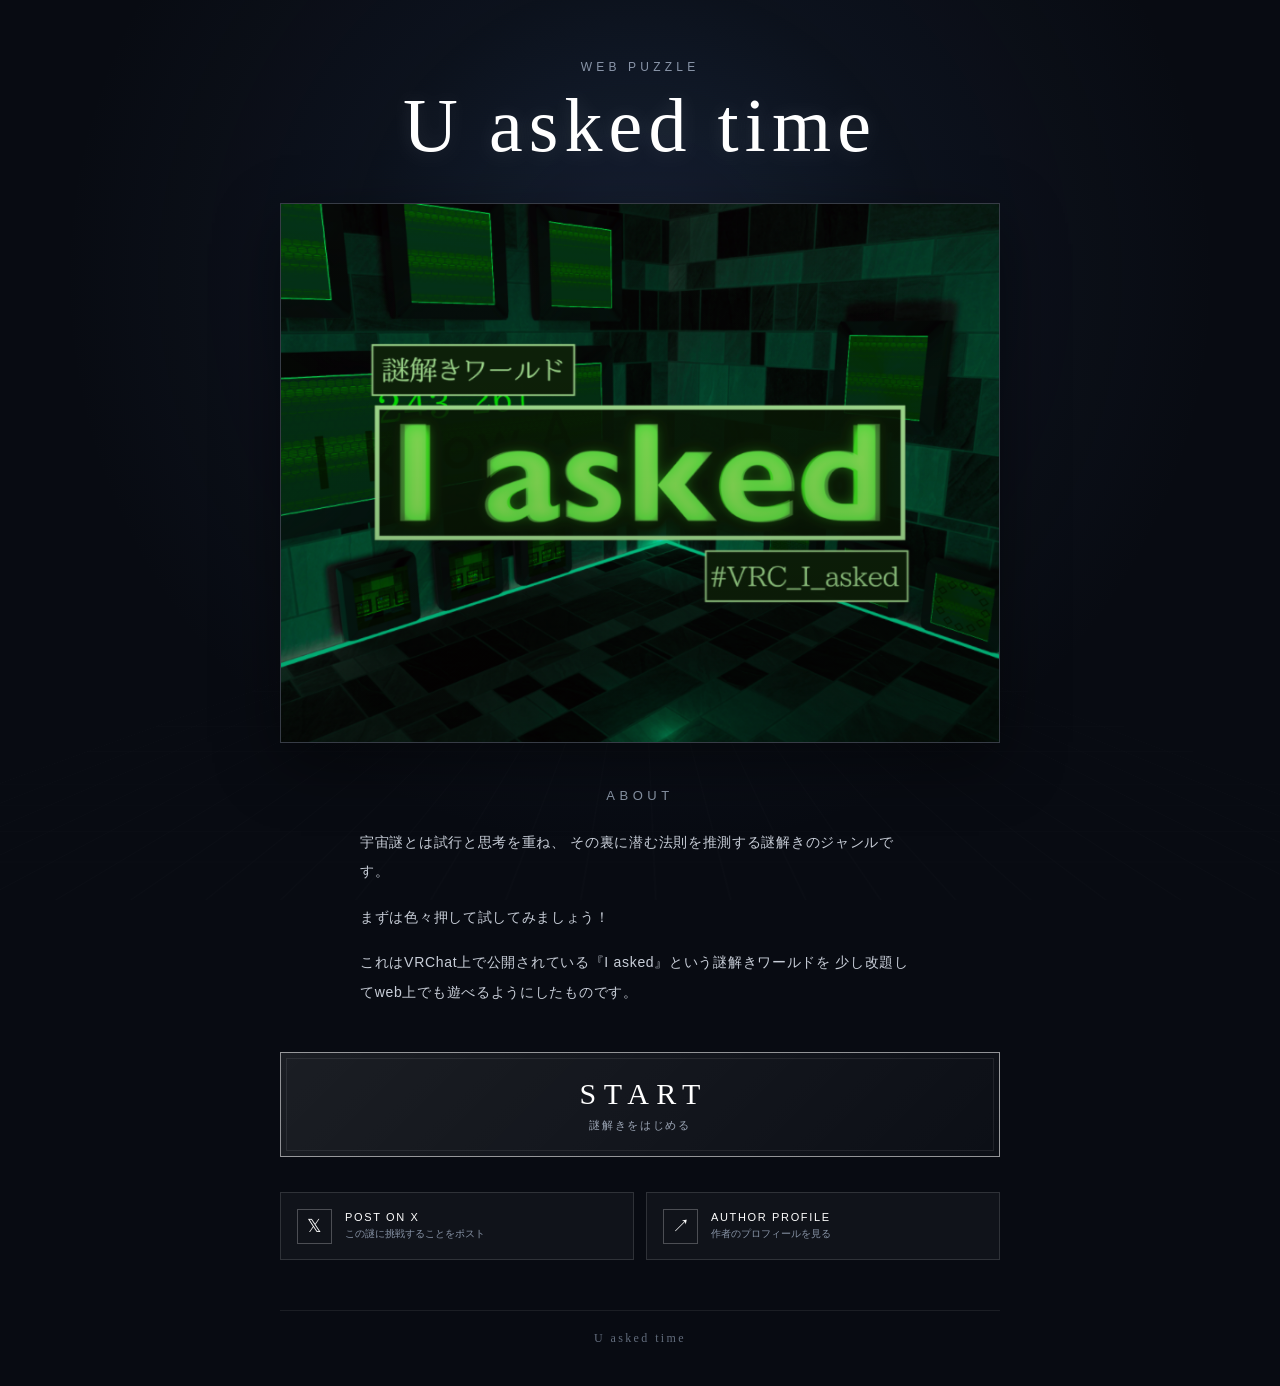
<file: index.html>
<!DOCTYPE html>
<html lang="ja">

<head>
    <meta charset="UTF-8">
    <meta name="viewport" content="width=device-width, initial-scale=1.0">

    <title>U asked time</title>
<!-- Google tag (gtag.js) -->
<script async src="https://www.googletagmanager.com/gtag/js?id=G-1TYFJ009RV"></script>
<script>
  window.dataLayer = window.dataLayer || [];
  function gtag(){dataLayer.push(arguments);}
  gtag('js', new Date());

  gtag('config', 'G-1TYFJ009RV');
</script>
    <!-- ============================================================
         SEO
         ============================================================ -->

    <meta
        name="description"
        content="宇宙謎「U asked time」― 時は、問いかける。"
    >

    <!-- ============================================================
         OGP
         ============================================================ -->

    <meta property="og:type" content="website">

    <meta
        property="og:title"
        content="U asked time"
    >

    <meta
        property="og:description"
        content="宇宙謎「U asked time」に挑戦しよう。"
    >

    <meta
        property="og:url"
        content="https://yuarika.github.io/U_asked_time/"
    >

    <meta
        property="og:image"
        content="https://yuarika.github.io/U_asked_time/images/title.png"
    >

    <!-- ============================================================
         X / Twitter Card
         ============================================================ -->

    <meta
        name="twitter:card"
        content="summary_large_image"
    >

    <meta
        name="twitter:title"
        content="U asked time"
    >

    <meta
        name="twitter:description"
        content="宇宙謎「U asked time」に挑戦しよう。"
    >

    <meta
        name="twitter:image"
        content="https://yuarika.github.io/U_asked_time/images/title.png"
    >

    <!-- ============================================================
         CSS
         ============================================================ -->

    <link rel="stylesheet" href="css/start.css">

</head>

<body>

    <!-- ============================================================
         START SCREEN
         ============================================================ -->

    <main class="start-screen">

        <!-- 背景の装飾 -->
        <div class="background-grid"></div>
        <div class="background-glow"></div>


        <!-- ========================================================
             メインコンテンツ
             ======================================================== -->

        <section class="start-container">


            <!-- ----------------------------------------------------
                 タイトル
                 ---------------------------------------------------- -->

            <header class="title-area">

                <p class="title-sub">
                    WEB PUZZLE
                </p>

                <h1>
                    U asked time
                </h1>


            </header>


            <!-- ----------------------------------------------------
                 メイン画像
                 ---------------------------------------------------- -->

            <div class="main-image">

                <img
                    src="images/title.png"
                    alt="U asked time メインビジュアル"
                >

            </div>


            <!-- ----------------------------------------------------
                 説明
                 ---------------------------------------------------- -->

            <section class="description">

                <h2>
                    ABOUT
                </h2>


                <p>
                    宇宙謎とは試行と思考を重ね、
                    その裏に潜む法則を推測する謎解きのジャンルです。
                </p>

                <p>
                    まずは色々押して試してみましょう！
                </p>

                <p>
                    これはVRChat上で公開されている『I asked』という謎解きワールドを
                    少し改題してweb上でも遊べるようにしたものです。
                </p>

            </section>


            <!-- ----------------------------------------------------
                 START BUTTON
                 ---------------------------------------------------- -->

            <section class="start-area">

                <a
                    class="start-button"
                    href="game.html"
                >
                    <span class="start-button-main">
                        START
                    </span>

                    <span class="start-button-sub">
                        謎解きをはじめる
                    </span>

                </a>

            </section>


            <!-- ----------------------------------------------------
                 SNS / LINKS
                 ---------------------------------------------------- -->

            <section class="links-area">


                <!-- X -->
                <a
                    class="link-button x-button"
                    href="https://twitter.com/intent/tweet?text=%23%E5%AE%87%E5%AE%99%E8%AC%8E%20%23U_asked%0A%E5%AE%87%E5%AE%99%E8%AC%8E%E3%80%8CU%20asked%20time%E3%80%8D%E3%81%AB%E6%8C%91%E6%88%A6%E3%81%97%E3%81%BE%E3%81%99%EF%BC%81&url=https%3A%2F%2Fyuarika.github.io%2FU_asked_time%2F"
                    target="_blank"
                    rel="noopener noreferrer"
                >

                    <span class="link-icon">
                        𝕏
                    </span>

                    <span>
                        <strong>
                            POST ON X
                        </strong>

                        <small>
                            この謎に挑戦することをポスト
                        </small>
                    </span>

                </a>


                <!-- 作者プロフィール -->
                <a
                    class="link-button external-button"
                    href="https://yuarika.github.io/Yuarika_Profile/"
                    target="_blank"
                    rel="noopener noreferrer"
                >

                    <span class="link-icon">
                        ↗
                    </span>

                    <span>
                        <strong>
                            AUTHOR PROFILE
                        </strong>

                        <small>
                            作者のプロフィールを見る
                        </small>
                    </span>

                </a>


            </section>


            <!-- ----------------------------------------------------
                 FOOTER
                 ---------------------------------------------------- -->

            <footer class="start-footer">

                <p>
                    U asked time
                </p>

            </footer>

        </section>

    </main>


</body>
</html>
</file>
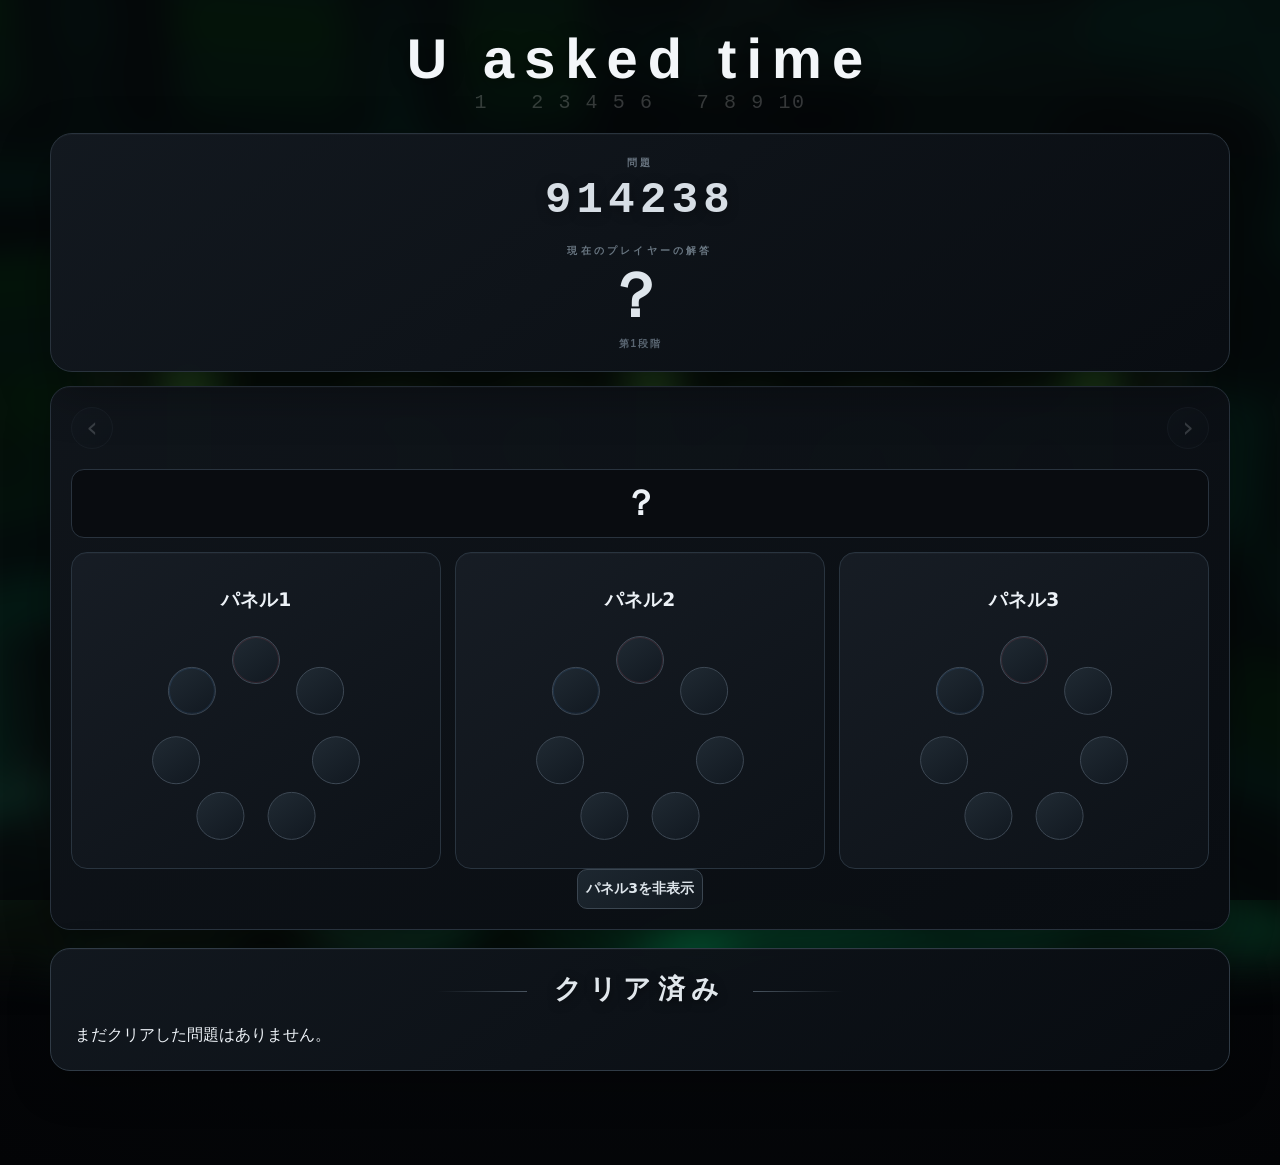
<file: game.html>
<!DOCTYPE html>
<html lang="ja">

<head>
    <meta charset="UTF-8">
    <meta name="viewport" content="width=device-width, initial-scale=1.0">

    <title>U asked time</title>

    <!-- ============================================================
         SEO
         ============================================================ -->

    <meta
        name="description"
        content="宇宙謎「U asked time」に挑戦！"
    >

    <!-- ============================================================
         OGP
         ============================================================ -->

    <meta property="og:type" content="website">

    <meta
        property="og:title"
        content="U asked time"
    >

    <meta
        property="og:description"
        content="宇宙謎「U asked time」に挑戦！"
    >

    <meta
        property="og:url"
        content="https://yuarika.github.io/U_asked_time/"
    >

    <meta
        property="og:image"
        content="https://yuarika.github.io/U_asked_time/images/title.png"
    >

    <!-- ============================================================
         X / Twitter Card
         ============================================================ -->

    <meta
        name="twitter:card"
        content="summary_large_image"
    >

    <meta
        name="twitter:title"
        content="U asked time"
    >

    <meta
        name="twitter:description"
        content="宇宙謎「U asked time」に挑戦！"
    >

    <meta
        name="twitter:image"
        content="https://yuarika.github.io/U_asked_time/images/title.png"
    >

    <!-- ============================================================
         CSS
         ============================================================ -->

    <link rel="stylesheet" href="css/style.css">

</head>

<body>

<div class="game-background"></div>
<div class="game-background-overlay"></div>


<main>

    <!-- ========================================================
         ヘッダー
         ======================================================== -->

    <header class="site-header">

        <h1>U asked time</h1>

        <div class="title-numbers">
            1　　2 3 4 5 6　　7 8 9 10
        </div>

    </header>


    <!-- ========================================================
         現在の問題・最終解答
         ======================================================== -->

    <section class="answer-card">

        <div class="answer-label">
            問題
        </div>

        <div
            id="problem-text"
            class="problem-number">
            914238
        </div>


        <div class="answer-label player-answer-label">
            現在のプレイヤーの解答
        </div>

        <div
            id="player-final-answer"
            class="player-final-answer">
            ？
        </div>


        <div
            id="stage-status"
            class="stage-status">
            第1段階
        </div>

    </section>


    <!-- ========================================================
         北の壁
         ======================================================== -->

    <section
        id="north-wall"
        class="wall north-wall">
    </section>


    <!-- ========================================================
         西・南・東 切り替え
         ======================================================== -->

    <section class="wall side-wall-switcher">

        <div class="switcher-head">

            <button
                id="side-prev"
                class="side-arrow"
                aria-label="前の壁">
                ‹
            </button>


            <div>

                <div class="switcher-caption">
                    SIDE PUZZLE
                </div>

                <h2 id="side-title">
                    西の壁
                </h2>

            </div>


            <button
                id="side-next"
                class="side-arrow"
                aria-label="次の壁">
                ›
            </button>

        </div>


        <div
            id="side-content"
            class="side-content">
        </div>

    </section>


    <!-- ========================================================
         クリア済み
         ======================================================== -->

    <section class="clear-history-card">

        <div class="clear-history-heading">
            クリア済み
        </div>

        <div
            id="clear-history"
            class="clear-history">
        </div>

    </section>


    <!-- ========================================================
         全クリア
         ======================================================== -->

    <section
        id="clear-card"
        class="clear-card"
        hidden>

        <div>
            ALL PUZZLES CLEARED
        </div>

        <strong>
            大正解
        </strong>

    </section>

</main>


<!-- ============================================================
     ステージクリア演出

     stage 1 → 昔
     stage 2 → 今
     stage 3 → 明後日
     ============================================================ -->

<div
    id="stageClearOverlay"
    class="stage-clear-overlay"
    aria-hidden="true">

    <div class="stage-clear-content">

        <div
            id="stageClearLabel"
            class="stage-clear-label">
            STAGE 1 CLEAR
        </div>

        <div
            id="stageClearWord"
            class="stage-clear-word">
            昔
        </div>

        <div class="stage-clear-line"></div>

    </div>

</div>


<!-- ============================================================
     最終クリア演出
     ============================================================ -->

<div
    id="final-clear-overlay"
    class="final-clear-overlay"
    aria-hidden="true">

    <div class="clear-flash"></div>

    <div class="clear-particles"></div>

    <div class="final-clear-content">

        <div class="final-clear-small">
            ALL PUZZLES CLEARED
        </div>

        <div class="final-clear-title">
            大正解
        </div>

        <div class="final-clear-line"></div>

        <div class="final-clear-subtitle">
            U asked time
        </div>


        <!-- ====================================================
             X共有
             ==================================================== -->

        <button
            id="x-share-button"
            class="x-share-button"
            type="button">

            <span class="x-share-icon">𝕏</span>

            <span>
                クリアをXで共有
            </span>

        </button>


        <!-- ====================================================
             VRChat動画
             ==================================================== -->

        <div
            id="vrchat-video"
            class="vrchat-video">

            <div class="vrchat-video-title">
                VRChatでの様子はこちら！
            </div>

            <div class="vrchat-video-player">

                <iframe
                    src="https://www.youtube.com/embed/TfZdqYsDV94"
                    title="VRChatでの様子はこちら！"
                    frameborder="0"
                    allow="accelerometer; autoplay; clipboard-write; encrypted-media; gyroscope; picture-in-picture; web-share"
                    allowfullscreen>
                </iframe>

            </div>

        </div>

    </div>

</div>


<!-- ============================================================
     JavaScript
     ============================================================ -->

<script src="js/puzzle.js"></script>
<script src="js/west.js"></script>
<script src="js/south.js"></script>
<script src="js/east.js"></script>
<script src="js/north.js"></script>


<script>

/* ============================================================
   ステージクリア演出
   ============================================================ */

(function () {

    const overlay =
        document.getElementById("stageClearOverlay");

    const label =
        document.getElementById("stageClearLabel");

    const word =
        document.getElementById("stageClearWord");

    let isShowing = false;


    /* --------------------------------------------------------
       ステージクリア演出を表示

       stage:
       1 → 昔
       2 → 今
       3 → 明後日
       -------------------------------------------------------- */

    window.showStageClear =
        function (stage, character) {

            if (
                !overlay ||
                !label ||
                !word
            ) {

                return;

            }


            if (isShowing) {

                return;

            }


            isShowing = true;


            /* ------------------------------------------------
               表示内容
               ------------------------------------------------ */

            label.textContent =
                "STAGE " + stage + " CLEAR";

            word.textContent =
                character;


            /* ------------------------------------------------
               アニメーションをリセット
               ------------------------------------------------ */

            overlay.classList.remove("show");

            void overlay.offsetWidth;


            /* ------------------------------------------------
               表示
               ------------------------------------------------ */

            overlay.classList.add("show");

            overlay.setAttribute(
                "aria-hidden",
                "false"
            );

            document.body.classList.add(
                "stage-clear-active"
            );


            /* ------------------------------------------------
               短時間表示して消す
               ------------------------------------------------ */

            setTimeout(
                function () {

                    overlay.classList.remove(
                        "show"
                    );

                    overlay.setAttribute(
                        "aria-hidden",
                        "true"
                    );

                    document.body.classList.remove(
                        "stage-clear-active"
                    );


                    setTimeout(
                        function () {

                            isShowing = false;

                        },
                        300
                    );

                },
                1200
            );

        };

})();



/* ============================================================
   最終クリア演出
   ============================================================ */

(function () {

    const overlay =
        document.getElementById(
            "final-clear-overlay"
        );


    const shareButton =
        document.getElementById(
            "x-share-button"
        );


    const clearCard =
        document.getElementById(
            "clear-card"
        );


    let clearShown = false;



    /* --------------------------------------------------------
       CLEAR演出を表示
       -------------------------------------------------------- */

    function showFinalClear() {

        if (
            !overlay ||
            clearShown
        ) {

            return;

        }


        clearShown = true;


        overlay.classList.add(
            "show"
        );


        overlay.setAttribute(
            "aria-hidden",
            "false"
        );


        document.body.classList.add(
            "final-clear-active"
        );

    }



    /* --------------------------------------------------------
       X共有

       投稿内容：

       宇宙謎「U asked time」をクリアしました！
       #宇宙謎 #U_asked
       @yuarikaa

       URLは U_asked_time のスタート画面
       -------------------------------------------------------- */

    if (shareButton) {

        shareButton.addEventListener(
            "click",
            function () {


                const text =
                    "宇宙謎「U asked time」をクリアしました！\n" +
                    "#宇宙謎 #U_asked\n" +
                    "@yuarikaa";


                const startUrl =
                    "https://yuarika.github.io/U_asked_time/";


                const shareUrl =
                    "https://twitter.com/intent/tweet" +
                    "?text=" +
                    encodeURIComponent(text) +
                    "&url=" +
                    encodeURIComponent(startUrl);


                window.open(
                    shareUrl,
                    "_blank",
                    "noopener,noreferrer"
                );

            }
        );

    }



    /* --------------------------------------------------------
       clear-card の表示を監視

       puzzle.js / north.js 側で

       clear-card.hidden = false

       になった瞬間を検知する
       -------------------------------------------------------- */

    const observer =
        new MutationObserver(
            function () {

                if (
                    clearCard &&
                    !clearCard.hidden
                ) {

                    showFinalClear();

                }

            }
        );


    if (clearCard) {

        observer.observe(
            clearCard,
            {
                attributes: true,
                attributeFilter: ["hidden"]
            }
        );


        /* ----------------------------------------------------
           ページ読み込み時点ですでにクリア済みだった場合
           ---------------------------------------------------- */

        if (!clearCard.hidden) {

            showFinalClear();

        }

    }

})();

</script>

</body>
</html>
</file>
<file: css/start.css>
/* ============================================================
   U asked time
   START SCREEN
   ============================================================ */


/* ============================================================
   基本設定
   ============================================================ */

* {
    box-sizing: border-box;
}

html,
body {
    margin: 0;
    padding: 0;

    width: 100%;
    min-height: 100%;

    font-family:
        "Noto Sans JP",
        "Yu Gothic",
        "Hiragino Kaku Gothic ProN",
        sans-serif;

    background: #080b12;
    color: #ffffff;
}


body {
    min-height: 100vh;
}


/* ============================================================
   START SCREEN
   ============================================================ */

.start-screen {

    position: relative;

    min-height: 100vh;

    overflow: hidden;

    display: flex;
    justify-content: center;

    padding: 60px 20px 40px;

    background:
        radial-gradient(
            circle at 50% 20%,
            rgba(60, 90, 140, 0.18),
            transparent 45%
        ),
        #080b12;
}


/* ============================================================
   背景グリッド
   ============================================================ */

.background-grid {

    position: fixed;

    inset: 0;

    pointer-events: none;

    opacity: 0.12;

    background-image:
        linear-gradient(
            rgba(255,255,255,0.08) 1px,
            transparent 1px
        ),
        linear-gradient(
            90deg,
            rgba(255,255,255,0.08) 1px,
            transparent 1px
        );

    background-size: 50px 50px;

    transform:
        perspective(500px)
        rotateX(55deg)
        scale(1.5);

    transform-origin: center bottom;
}


/* ============================================================
   背景グロー
   ============================================================ */

.background-glow {

    position: fixed;

    width: 600px;
    height: 600px;

    left: 50%;
    top: 30%;

    transform: translate(-50%, -50%);

    border-radius: 50%;

    background:
        radial-gradient(
            circle,
            rgba(80, 130, 200, 0.08),
            transparent 70%
        );

    pointer-events: none;
}


/* ============================================================
   コンテナ
   ============================================================ */

.start-container {

    position: relative;

    z-index: 1;

    width: 100%;
    max-width: 720px;

    margin: auto;

    text-align: center;
}


/* ============================================================
   TITLE
   ============================================================ */

.title-area {

    margin-bottom: 35px;
}


.title-sub {

    margin: 0 0 10px;

    font-size: 12px;

    letter-spacing: 0.35em;

    color: #8995a8;
}


.title-area h1 {

    margin: 0;

    font-family:
        "Times New Roman",
        "Yu Mincho",
        "Hiragino Mincho ProN",
        serif;

    font-size: clamp(42px, 9vw, 76px);

    font-weight: 400;

    letter-spacing: 0.08em;

    line-height: 1.1;

    color: #ffffff;

    text-shadow:
        0 0 20px rgba(255,255,255,0.12);
}


.title-line {

    margin: 18px 0 0;

    font-size: 13px;

    letter-spacing: 0.2em;

    color: #8d99aa;
}


/* ============================================================
   MAIN IMAGE
   ============================================================ */

.main-image {

    position: relative;

    width: 100%;

    margin: 0 auto 45px;

    overflow: hidden;

    border: 1px solid rgba(255,255,255,0.16);

    background: #111722;

    box-shadow:
        0 20px 60px rgba(0,0,0,0.45);
}


.main-image::after {

    content: "";

    position: absolute;

    inset: 0;

    pointer-events: none;

    background:
        linear-gradient(
            180deg,
            rgba(0,0,0,0.05),
            rgba(0,0,0,0.35)
        );
}


.main-image img {

    display: block;

    width: 100%;

    height: auto;

    min-height: 260px;

    object-fit: cover;
}


/* ============================================================
   DESCRIPTION
   ============================================================ */

.description {

    max-width: 600px;

    margin: 0 auto 45px;

    padding: 0 20px;

    text-align: left;
}


.description h2 {

    margin: 0 0 25px;

    text-align: center;

    font-size: 13px;

    font-weight: 500;

    letter-spacing: 0.35em;

    color: #8d99aa;
}


.description p {

    margin: 0 0 16px;

    font-size: 14px;

    line-height: 2.1;

    letter-spacing: 0.05em;

    color: #c8ced8;
}


.description p:last-child {

    margin-bottom: 0;
}


/* ============================================================
   START AREA
   ============================================================ */

.start-area {

    margin-bottom: 35px;
}


/* ============================================================
   START BUTTON
   ============================================================ */

.start-button {

    position: relative;

    display: flex;

    flex-direction: column;

    align-items: center;
    justify-content: center;

    width: 100%;

    min-height: 105px;

    padding: 20px;

    text-decoration: none;

    border: 1px solid rgba(255,255,255,0.55);

    background:
        linear-gradient(
            135deg,
            rgba(255,255,255,0.08),
            rgba(255,255,255,0.02)
        );

    color: #ffffff;

    transition:
        background 0.25s ease,
        border-color 0.25s ease,
        transform 0.25s ease,
        box-shadow 0.25s ease;
}


.start-button::before {

    content: "";

    position: absolute;

    inset: 5px;

    border: 1px solid rgba(255,255,255,0.08);

    pointer-events: none;
}


.start-button:hover {

    transform: translateY(-3px);

    border-color: #ffffff;

    background:
        linear-gradient(
            135deg,
            rgba(255,255,255,0.14),
            rgba(255,255,255,0.04)
        );

    box-shadow:
        0 10px 35px rgba(0,0,0,0.35);
}


.start-button:active {

    transform: translateY(0);
}


.start-button-main {

    font-family:
        "Times New Roman",
        serif;

    font-size: 30px;

    letter-spacing: 0.25em;

    margin-left: 0.25em;
}


.start-button-sub {

    margin-top: 7px;

    font-size: 11px;

    letter-spacing: 0.15em;

    color: #9da7b7;
}


/* ============================================================
   LINKS
   ============================================================ */

.links-area {

    display: grid;

    grid-template-columns: 1fr 1fr;

    gap: 12px;

    width: 100%;
}


/* ============================================================
   LINK BUTTON
   ============================================================ */

.link-button {

    display: flex;

    align-items: center;

    gap: 13px;

    min-height: 68px;

    padding: 12px 16px;

    text-decoration: none;

    text-align: left;

    border: 1px solid rgba(255,255,255,0.13);

    background: rgba(255,255,255,0.035);

    color: #ffffff;

    transition:
        background 0.2s ease,
        border-color 0.2s ease,
        transform 0.2s ease;
}


.link-button:hover {

    transform: translateY(-2px);

    background: rgba(255,255,255,0.07);

    border-color: rgba(255,255,255,0.35);
}


/* ============================================================
   LINK ICON
   ============================================================ */

.link-icon {

    display: flex;

    align-items: center;
    justify-content: center;

    flex-shrink: 0;

    width: 35px;
    height: 35px;

    border: 1px solid rgba(255,255,255,0.25);

    font-size: 18px;

    color: #ffffff;
}


/* ============================================================
   LINK TEXT
   ============================================================ */

.link-button strong {

    display: block;

    margin-bottom: 4px;

    font-size: 11px;

    font-weight: 500;

    letter-spacing: 0.15em;
}


.link-button small {

    display: block;

    font-size: 10px;

    color: #8995a8;

    line-height: 1.4;
}


/* ============================================================
   FOOTER
   ============================================================ */

.start-footer {

    margin-top: 50px;

    padding-top: 20px;

    border-top: 1px solid rgba(255,255,255,0.08);
}


.start-footer p {

    margin: 0;

    font-family:
        "Times New Roman",
        serif;

    font-size: 12px;

    letter-spacing: 0.2em;

    color: #626c7c;
}


/* ============================================================
   MOBILE
   ============================================================ */

@media (max-width: 600px) {

    .start-screen {

        padding:
            40px 15px 30px;
    }


    .title-area {

        margin-bottom: 25px;
    }


    .title-area h1 {

        font-size: 42px;

        letter-spacing: 0.04em;
    }


    .title-line {

        font-size: 11px;

        letter-spacing: 0.12em;
    }


    .main-image {

        margin-bottom: 35px;
    }


    .main-image img {

        min-height: 200px;
    }


    .description {

        padding: 0 10px;

        margin-bottom: 35px;
    }


    .description p {

        font-size: 13px;

        line-height: 1.9;
    }


    .start-button {

        min-height: 95px;
    }


    .links-area {

        grid-template-columns: 1fr;

        gap: 10px;
    }

}
</file>
<file: css/style.css>
/* ============================================================
   U asked time
   style.css
   ============================================================ */


/* ============================================================
   基本設定
   ============================================================ */

* {
    box-sizing: border-box;
}


:root {
    --bg: #05070a;
    --panel: #10151b;
    --panel2: #151c24;
    --panel3: #1a222b;
    --line: #29333e;
    --line-bright: #3a4652;
    --text: #edf2f7;
    --muted: #7d8995;
    --muted2: #596571;
    --green: #55e887;
    --red: #ff5361;
    --blue: #4b9dff;
    --gold: #ffd95a;
    --history: #cbd3dc;
}


html,
body {
    margin: 0;
    min-height: 100%;
    background:
        radial-gradient(
            circle at 50% -10%,
            #1b2631 0,
            #0b1015 38%,
            #05070a 78%,
            #030406 100%
        );
    color: var(--text);
    font-family:
        "Noto Sans JP",
        "Yu Gothic UI",
        "Yu Gothic",
        Meiryo,
        system-ui,
        -apple-system,
        BlinkMacSystemFont,
        "Segoe UI",
        sans-serif;
}


body {
    padding:
        28px
        0
        80px;
}


main {
    width:
        min(1180px, 94vw);
    margin:
        0 auto;
}


/* ============================================================
   全体の文字
   ============================================================ */

button {
    font-family:
        inherit;
}


h1,
h2,
h3,
strong {
    text-rendering:
        geometricPrecision;
}


/* ============================================================
   ヘッダー
   ============================================================ */

.site-header {
    text-align:
        center;

    margin:
        0 0 20px;
}


.site-header h1 {
    margin:
        0;

    font-family:
        "Noto Sans JP",
        "Yu Gothic",
        sans-serif;

    font-size:
        clamp(30px, 5vw, 56px);

    font-weight:
        800;

    letter-spacing:
        0.18em;

    line-height:
        1.1;

    color:
        #f3f6f9;

    text-shadow:
        0 3px 20px rgba(0,0,0,0.45);
}


/* ============================================================
   不要な見出しを非表示
   ============================================================ */

.wall-heading,
.switcher-head h2,
.switcher-caption,
.wall-kicker {
    display:
        none !important;
}


.north-panel h3 {
    display:
        none !important;
}


.east-panel h3 {
    display:
        none !important;
}


/* ============================================================
   最終回答カード
   ============================================================ */

.answer-card {
    position:
        relative;

    border:
        1px solid #29333d;

    border-radius:
        22px;

    background:
        linear-gradient(
            145deg,
            rgba(19,25,32,0.98),
            rgba(9,13,18,0.98)
        );

    box-shadow:
        0 18px 50px rgba(0,0,0,0.35),
        inset 0 1px 0
            rgba(255,255,255,0.025);

    padding:
        22px 20px 20px;

    text-align:
        center;

    margin-bottom:
        14px;
}


/* ============================================================
   「問題」ラベル
   ============================================================ */

.answer-label {
    font-family:
        "Noto Sans JP",
        sans-serif;

    font-size:
        10px;

    font-weight:
        700;

    letter-spacing:
        0.32em;

    color:
        #697581;
}


/* ============================================================
   問題番号
   ============================================================ */

.problem-number {
    margin-top:
        6px;

    min-height:
        50px;

    font-family:
        "JetBrains Mono",
        "Cascadia Code",
        "Consolas",
        monospace;

    font-size:
        clamp(30px, 5vw, 44px);

    font-weight:
        700;

    letter-spacing:
        0.12em;

    color:
        #d7dee5;

    line-height:
        1.1;

    text-shadow:
        0 2px 12px rgba(0,0,0,0.35);
}


/* ============================================================
   プレイヤー最終回答
   ============================================================ */

.player-answer-label {
    display:
        block;

    margin-top:
        18px;

    color:
        #687580;
}


.player-final-answer {
    min-height:
        70px;

    margin-top:
        3px;

    display:
        flex;

    align-items:
        center;

    justify-content:
        center;

    font-family:
        "Noto Serif JP",
        "Yu Mincho",
        "Hiragino Mincho ProN",
        serif;

    font-size:
        clamp(42px, 7vw, 62px);

    font-weight:
        700;

    letter-spacing:
        0.16em;

    line-height:
        1.1;

    color:
        #dfe6ec;
}


.player-final-answer.solved {
    color:
        var(--green);

    text-shadow:
        0 0 12px
            rgba(85,232,135,0.35),
        0 0 30px
            rgba(85,232,135,0.15);
}


/* ============================================================
   ステージ表示
   ============================================================ */

.stage-status {
    margin-top:
        6px;

    font-family:
        "Noto Sans JP",
        sans-serif;

    font-size:
        10px;

    font-weight:
        600;

    letter-spacing:
        0.18em;

    color:
        #596571;
}


/* ============================================================
   問題カード
   ============================================================ */

.problem-card {
    border:
        1px solid var(--line);

    border-radius:
        18px;

    background:
        rgba(14,18,23,0.94);

    padding:
        14px 20px;

    text-align:
        center;

    margin-bottom:
        14px;
}


.problem-stage {
    font-size:
        10px;

    letter-spacing:
        0.3em;

    color:
        #687582;
}


.problem-text {
    font-family:
        "JetBrains Mono",
        "Cascadia Code",
        Consolas,
        monospace;

    font-size:
        clamp(18px, 3vw, 26px);

    margin-top:
        4px;
}


/* ============================================================
   壁 共通
   ============================================================ */

.wall {
    border:
        1px solid var(--line);

    border-radius:
        20px;

    background:
        linear-gradient(
            145deg,
            rgba(16,21,27,0.98),
            rgba(9,13,18,0.98)
        );

    box-shadow:
        0 16px 45px
            rgba(0,0,0,0.30),
        inset 0 1px 0
            rgba(255,255,255,0.02);

    padding:
        20px;

    margin-bottom:
        14px;
}


/* ============================================================
   壁タイトル領域を詰める
   ============================================================ */

.wall-heading {
    display:
        none !important;
}


.switcher-head {
    width:
        100%;

    min-height:
        0;

    margin:
        0;

    display:
        grid;

    grid-template-columns:
        42px minmax(0, 1fr) 42px;

    align-items:
        center;

    column-gap:
        16px;
}


/*
   HTMLでは

   ←   タイトル   →

   の順になっているため、
   タイトル部分は中央列に置く。
*/

.switcher-head > div {
    grid-column:
        2;

    min-width:
        0;

    display:
        none !important;
}


/* ============================================================
   壁切り替えエリア
   ============================================================ */

.side-wall-switcher {
    width:
        100%;

    min-width:
        0;
}


/* ============================================================
   左右の矢印
   ============================================================ */

.side-arrow {
    width:
        42px;

    height:
        42px;

    padding:
        0;

    display:
        flex;

    align-items:
        center;

    justify-content:
        center;

    flex-shrink:
        0;

    box-sizing:
        border-box;

    border:
        1px solid #35414d;

    border-radius:
        50%;

    background:
        linear-gradient(
            145deg,
            #1a222b,
            #0e141a
        );

    color:
        #dce3e9;

    font-size:
        29px;

    line-height:
        1;

    cursor:
        pointer;

    transition:
        background 0.16s ease,
        border-color 0.16s ease,
        color 0.16s ease,
        transform 0.16s ease;
}


/* ============================================================
   左矢印
   ============================================================ */

.switcher-head .side-arrow:first-child {
    grid-column:
        1;

    grid-row:
        1;
}


/* ============================================================
   右矢印
   ============================================================ */

.switcher-head .side-arrow:last-child {
    grid-column:
        3;

    grid-row:
        1;
}


/* ============================================================
   矢印 ホバー
   ============================================================ */

.side-arrow:hover:not(:disabled) {
    background:
        linear-gradient(
            145deg,
            #26323d,
            #131b23
        );

    border-color:
        #566573;

    transform:
        translateY(-1px);
}


/* ============================================================
   矢印 無効
   ============================================================ */

.side-arrow:disabled {
    opacity:
        0.2;

    cursor:
        default;
}


/* ============================================================
   壁コンテンツ
   ============================================================ */

.side-content {
    width:
        100%;

    min-width:
        0;

    margin-top:
        20px;

    text-align:
        center;
}


/* ============================================================
   結果表示
   ============================================================ */

.result-area {
    display:
        flex;

    align-items:
        center;

    justify-content:
        center;

    gap:
        14px;

    padding:
        10px 14px;

    border:
        1px solid var(--line);

    border-radius:
        13px;

    background:
        #090c10;

    margin-bottom:
        14px;
}


.result-label {
    font-size:
        12px;

    color:
        var(--muted);
}


.result-character {
    min-width:
        60px;

    text-align:
        center;

    font-family:
        "Noto Serif JP",
        "Yu Mincho",
        serif;

    font-size:
        35px;

    font-weight:
        700;

    min-height:
        45px;
}


.result-character.solved {
    color:
        var(--green);

    text-shadow:
        0 0 13px
        rgba(85,232,135,0.3);
}


/* ============================================================
   複数候補
   ============================================================ */

.result-choices {
    display:
        flex;

    gap:
        8px;

    flex-wrap:
        wrap;

    justify-content:
        center;
}


.result-choice {
    min-width:
        46px;

    min-height:
        44px;

    border:
        1px solid #46525e;

    border-radius:
        10px;

    background:
        linear-gradient(
            145deg,
            #1b232c,
            #11171d
        );

    color:
        #edf2f6;

    font-family:
        "Noto Serif JP",
        "Yu Mincho",
        serif;

    font-size:
        20px;

    cursor:
        pointer;
}


.result-choice.selected {
    border-color:
        var(--green);

    background:
        #173b25;

    box-shadow:
        0 0 14px
        rgba(85,232,135,0.22);
}


/* ============================================================
   西・南・東 共通
   ============================================================ */

.west-panels,
.south-panels,
.east-panels {
    display:
        grid;

    grid-template-columns:
        repeat(3, 1fr);

    gap:
        14px;
}


.west-panel,
.south-panel,
.east-panel {
    position:
        relative;

    min-width:
        0;

    padding:
        16px;

    border:
        1px solid #29343f;

    border-radius:
        16px;

    background:
        linear-gradient(
            145deg,
            rgba(23,29,37,0.98),
            rgba(13,18,24,0.98)
        );

    box-shadow:
        inset 0 1px 0
            rgba(255,255,255,0.025);
}


/* ============================================================
   説明文
   ============================================================ */

.panel-description,
.east-description {
    display:
        none !important;
}


/* ============================================================
   不要な選択表示を全部消す
   ============================================================ */

.selection-display,
.selection-display span,
.east-selection,
.east-selection span {
    display:
        none !important;
}


/* ============================================================
   北の壁
   ============================================================ */

.north-panels {
    display:
        grid;

    grid-template-columns:
        repeat(3, 1fr);

    gap:
        14px;
}


.north-panel {
    padding:
        16px;

    border:
        1px solid var(--line);

    border-radius:
        16px;

    background:
        var(--panel2);

    transition:
        0.18s ease;
}


.north-panel.north-off {
    border-color:
        #315b8f;

    background:
        linear-gradient(
            180deg,
            rgba(22,45,73,0.96),
            rgba(15,27,43,0.96)
        );

    box-shadow:
        inset 0 0 22px
            rgba(75,157,255,0.08),
        0 0 12px
            rgba(75,157,255,0.03);
}


.north-panel.north-on {
    border-color:
        #8d303a;

    background:
        linear-gradient(
            180deg,
            rgba(78,25,32,0.96),
            rgba(39,16,20,0.96)
        );

    box-shadow:
        inset 0 0 22px
            rgba(255,83,97,0.08),
        0 0 12px
            rgba(255,83,97,0.03);
}


.north-panel[hidden] {
    display:
        none !important;
}


/* ============================================================
   北の文字
   ============================================================ */

.north-character {
    text-align:
        center;

    font-family:
        "Noto Serif JP",
        "Yu Mincho",
        serif;

    font-size:
        38px;

    font-weight:
        800;

    min-height:
        48px;

    letter-spacing:
        0.08em;
}

/* ============================================================
   北 ON/OFF
   ============================================================ */

.north-toggle-button {
    display:
        flex;

    align-items:
        center;

    justify-content:
        center;

    width:
        100%;

    height:
        40px;

    min-height:
        40px;

    padding:
        10px 8px;

    border:
        1px solid #4b78aa;

    border-radius:
        10px;

    background:
        linear-gradient(
            145deg,
            #1a426f,
            #102b4e
        );

    color:
        #dcecff;

    font-size:
        12px;

    font-weight:
        800;

    letter-spacing:
        0.12em;

    line-height:
        1;

    cursor:
        pointer;

    transition:
        0.15s ease;

    /* 文字が空でもサイズを維持 */
    box-sizing:
        border-box;
}


.north-toggle-button.selected {
    border-color:
        var(--red);

    background:
        linear-gradient(
            145deg,
            #6a1c27,
            #42131a
        );

    color:
        #fff;

    box-shadow:
        0 0 15px
        rgba(255,83,97,0.25);
}

.north-panel-result {
    text-align:
        center;

    color:
        #a8b3bd;

    margin-top:
        9px;

    min-height:
        25px;
}


/* ============================================================
   北の結果ライン
   ============================================================ */

.north-result-line {
    display:
        flex;

    justify-content:
        center;

    gap:
        18px;

    align-items:
        center;

    border-top:
        1px solid var(--line);

    margin-top:
        13px;

    padding-top:
        13px;

    color:
        #87929e;
}


.north-result-line strong {
    font-family:
        "Noto Serif JP",
        "Yu Mincho",
        serif;

    font-size:
        30px;

    color:
        var(--text);
}


/* ============================================================
   西の壁
   ============================================================ */

.west-buttons {
    position:
        relative;

    width:
        min(220px, 100%);

    aspect-ratio:
        1;

    margin:
        auto;
}


.west-day {
    position:
        absolute;

    left:
        50%;

    top:
        50%;

    width:
        48px;

    height:
        48px;

    margin:
        -24px;

    border:
        1px solid #3d4854;

    border-radius:
        50%;

    background:
        linear-gradient(
            145deg,
            #202a33,
            #111820
        );

    color:
        transparent !important;

    font-size:
        0 !important;

    cursor:
        pointer;

    --r:
        82px;

    transform:
        rotate(var(--a))
        translateY(calc(var(--r) * -1))
        rotate(calc(var(--a) * -1));

    transition:
        0.15s ease;
}


.west-day[data-button="0"] {
    --a:
        0deg;
}


.west-day[data-button="1"] {
    --a:
        51.428deg;
}


.west-day[data-button="2"] {
    --a:
        102.857deg;
}


.west-day[data-button="3"] {
    --a:
        154.286deg;
}


.west-day[data-button="4"] {
    --a:
        205.714deg;
}


.west-day[data-button="5"] {
    --a:
        257.143deg;
}


.west-day[data-button="6"] {
    --a:
        308.571deg;
}


/* 日 */

.west-day[data-button="0"] {
    box-shadow:
        inset 0 0 0 1px
        rgba(255,83,97,0.12);
}


/* 土 */

.west-day[data-button="6"] {
    box-shadow:
        inset 0 0 0 1px
        rgba(75,157,255,0.12);
}


/* 選択中 */

.west-day.selected {
    background:
        linear-gradient(
            145deg,
            #245a36,
            #143a24
        );

    border-color:
        var(--green);

    box-shadow:
        0 0 10px
            rgba(85,232,135,0.38),
        0 0 24px
            rgba(85,232,135,0.15),
        inset 0 0 10px
            rgba(85,232,135,0.08);
}


/* 日選択 */

.west-day[data-button="0"].selected {
    background:
        linear-gradient(
            145deg,
            #6b2730,
            #42171d
        );

    border-color:
        var(--red);

    box-shadow:
        0 0 11px
            rgba(255,83,97,0.4),
        0 0 24px
            rgba(255,83,97,0.15);
}


/* 土選択 */

.west-day[data-button="6"].selected {
    background:
        linear-gradient(
            145deg,
            #214d82,
            #132f55
        );

    border-color:
        var(--blue);

    box-shadow:
        0 0 11px
            rgba(75,157,255,0.4),
        0 0 24px
            rgba(75,157,255,0.15);
}


/* ============================================================
   南の壁
   ============================================================ */

.south-number-buttons {
    display:
        grid;

    grid-template-columns:
        repeat(3, 1fr);

    gap:
        8px;
}


.south-number-button,
.south-mode-button,
.north-mode-button,
.panel-toggle-button {
    border:
        1px solid #3b4651;

    border-radius:
        10px;

    background:
        linear-gradient(
            145deg,
            #1d2730,
            #121920
        );

    color:
        #dfe6ec;

    padding:
        10px 8px;

    font-size:
        14px;

    font-weight:
        700;

    cursor:
        pointer;

    transition:
        0.13s ease;
}


.south-number-button:hover,
.south-mode-button:hover {
    border-color:
        #596773;

    background:
        #26313b;
}


.south-number-button.selected {
    background:
        linear-gradient(
            145deg,
            #245b38,
            #153a25
        );

    border-color:
        var(--green);

    box-shadow:
        0 0 11px
            rgba(85,232,135,0.25);
}


/* ============================================================
   南 モード
   ============================================================ */

.south-mode-buttons {
    display:
        grid;

    grid-template-columns:
        1fr 1fr;

    gap:
        8px;

    margin-top:
        8px;
}


.south-mode-button[data-mode="on"].selected {
    background:
        linear-gradient(
            145deg,
            #6a1d27,
            #41151b
        );

    border-color:
        var(--red);

    box-shadow:
        0 0 13px
        rgba(255,83,97,0.3);
}


.south-mode-button[data-mode="unknown"].selected {
    background:
        linear-gradient(
            145deg,
            #174c82,
            #112f54
        );

    border-color:
        var(--blue);

    box-shadow:
        0 0 13px
        rgba(75,157,255,0.3);
}


/* ============================================================
   南の選択表示も消す
   ============================================================ */

.selection-display {
    display:
        none !important;
}


/* ============================================================
   東の壁
   ============================================================ */

.east-panels {
    grid-template-columns:
        1.12fr 1fr 1fr;
}


/* ============================================================
   東 上部の文字
   王 / 頭 / 馬 / ？
   ============================================================ */

.east-special-answer {
    position:
        relative;

    width:
        100%;

    min-height:
        66px;

    margin:
        0 0 12px;

    display:
        flex;

    align-items:
        center;

    justify-content:
        center;

    font-family:
        "Noto Serif JP",
        "Yu Mincho",
        "Hiragino Mincho ProN",
        serif;

    font-size:
        42px;

    font-weight:
        800;

    letter-spacing:
        0.12em;

    color:
        #e9eef3;

    text-shadow:
        0 3px 12px rgba(0,0,0,0.45);

    transition:
        0.18s ease;
}


.east-special-answer::after {
    content:
        "";

    position:
        absolute;

    left:
        18%;

    right:
        18%;

    bottom:
        0;

    height:
        1px;

    background:
        linear-gradient(
            90deg,
            transparent,
            #3d4955,
            transparent
        );
}


.east-special-answer.correct {
    color:
        var(--green);

    text-shadow:
        0 0 12px
            rgba(85,232,135,0.4),
        0 0 28px
            rgba(85,232,135,0.18);
}


/* ============================================================
   東 将棋盤
   ============================================================ */

.east-shogi-board {
    display:
        grid;

    grid-template-columns:
        repeat(9, minmax(0, 1fr));

    grid-template-rows:
        repeat(9, minmax(0, 1fr));

    width:
        min(100%, 320px);

    aspect-ratio:
        1 / 1;

    margin:
        4px auto 0;

    padding:
        3px;

    border:
        2px solid #806039;

    border-radius:
        5px;

    background:
        linear-gradient(
            145deg,
            #d29a50,
            #98622c
        );

    box-shadow:
        0 10px 25px
            rgba(0,0,0,0.3),
        inset 0 0 0 1px
            rgba(255,255,255,0.08);
}


.east-shogi-cell {
    width:
        100%;

    height:
        100%;

    min-width:
        0;

    min-height:
        0;

    padding:
        0;

    border:
        1px solid
        rgba(77,45,12,0.42);

    border-radius:
        0;

    background:
        linear-gradient(
            145deg,
            #d9ad68,
            #c18945
        );

    color:
        transparent !important;

    font-size:
        0 !important;

    cursor:
        pointer;

    transition:
        0.12s ease;
}


.east-shogi-cell.empty {
    cursor:
        default;

    background:
        linear-gradient(
            145deg,
            #c88e48,
            #b47534
        );
}


.east-shogi-cell:hover:not(.empty) {
    background:
        linear-gradient(
            145deg,
            #e7c17f,
            #ce9750
        );
}


.east-shogi-cell.selected {
    background:
        linear-gradient(
            145deg,
            #fff19c,
            #ffd83f
        ) !important;

    border-color:
        #fff !important;

    box-shadow:
        inset 0 0 0 2px
            rgba(255,255,255,0.55),
        0 0 9px
            rgba(255,225,90,0.7),
        0 0 22px
            rgba(255,225,90,0.32);
}


/* ============================================================
   東 かな
   ============================================================ */

.east-kana-buttons {
    display:
        grid;

    grid-template-columns:
        repeat(3, minmax(0, 1fr));

    grid-template-rows:
        repeat(4, 48px);

    gap:
        8px;

    width:
        min(100%, 230px);

    margin:
        4px auto 0;
}


/* ============================================================
   かなボタン
   ============================================================ */

.east-kana-button {
    width:
        100%;

    height:
        48px;

    padding:
        0;

    border:
        1px solid #3b4651;

    border-radius:
        10px;

    background:
        linear-gradient(
            145deg,
            #1d2730,
            #121920
        );

    color:
        transparent !important;

    font-size:
        0 !important;

    cursor:
        pointer;

    transition:
        0.13s ease;
}


/* ============================================================
   かな配置

   あ か さ
   た な は
   ま や ら
     わ
   ============================================================ */

.east-kana-button:nth-child(1) {
    grid-column:
        1;

    grid-row:
        1;
}


.east-kana-button:nth-child(2) {
    grid-column:
        2;

    grid-row:
        1;
}


.east-kana-button:nth-child(3) {
    grid-column:
        3;

    grid-row:
        1;
}


.east-kana-button:nth-child(4) {
    grid-column:
        1;

    grid-row:
        2;
}


.east-kana-button:nth-child(5) {
    grid-column:
        2;

    grid-row:
        2;
}


.east-kana-button:nth-child(6) {
    grid-column:
        3;

    grid-row:
        2;
}


.east-kana-button:nth-child(7) {
    grid-column:
        1;

    grid-row:
        3;
}


.east-kana-button:nth-child(8) {
    grid-column:
        2;

    grid-row:
        3;
}


.east-kana-button:nth-child(9) {
    grid-column:
        3;

    grid-row:
        3;
}


/*
   わ
   3列目・4行目ではなく
   2列目・4行目に配置
*/

.east-kana-button:nth-child(10) {
    grid-column:
        2;

    grid-row:
        4;
}


/* ============================================================
   かなホバー
   ============================================================ */

.east-kana-button:hover {
    background:
        linear-gradient(
            145deg,
            #27343f,
            #18222b
        );

    border-color:
        #596875;

    transform:
        translateY(-1px);
}


/* ============================================================
   かな選択中
   ============================================================ */

.east-kana-button.selected {
    background:
        linear-gradient(
            145deg,
            #285d39,
            #163c27
        ) !important;

    border-color:
        var(--green) !important;

    box-shadow:
        0 0 9px
            rgba(85,232,135,0.4),
        0 0 21px
            rgba(85,232,135,0.15),
        inset 0 0 10px
            rgba(85,232,135,0.08);
}


/* ============================================================
   かなリセット
   ============================================================ */

.east-reset-button {
    display:
        block;

    width:
        min(100%, 180px);

    margin:
        12px auto 0;

    padding:
        7px 12px;

    border:
        1px solid #35414c;

    border-radius:
        9px;

    background:
        #11171d;

    color:
        #727f8b;

    font-size:
        10px;

    cursor:
        pointer;

    transition:
        0.15s ease;
}


.east-reset-button:hover {
    background:
        #1b242d;

    color:
        #c7d0d8;

    border-color:
        #566572;
}


/* ============================================================
   東 十二支
   ============================================================ */

.east-zodiac-circle {
    position:
        relative;

    width:
        min(270px, 100%);

    aspect-ratio:
        1 / 1;

    margin:
        4px auto 0;

    border:
        1px dashed #34404c;

    border-radius:
        50%;

    background:
        radial-gradient(
            circle,
            rgba(29,38,48,0.42),
            rgba(9,13,18,0.15) 68%,
            transparent 69%
        );
}


/* ============================================================
   十二支ボタン
   ============================================================ */

.east-zodiac-button {
    position:
        absolute;

    left:
        50%;

    top:
        50%;

    width:
        43px;

    height:
        43px;

    margin:
        -21.5px;

    padding:
        0;

    border:
        1px solid #3b4651;

    border-radius:
        50%;

    background:
        linear-gradient(
            145deg,
            #1d2730,
            #121920
        );

    color:
        transparent !important;

    font-size:
        0 !important;

    cursor:
        pointer;

    --zr:
        105px;

    transform:
        rotate(var(--zodiac-angle))
        translateY(calc(var(--zr) * -1))
        rotate(calc(var(--zodiac-angle) * -1));

    transition:
        0.15s ease;
}


.east-zodiac-button:hover {
    background:
        linear-gradient(
            145deg,
            #293640,
            #18232c
        );

    border-color:
        #596875;

    transform:
        rotate(var(--zodiac-angle))
        translateY(
            calc((var(--zr) * -1) - 3px)
        )
        rotate(
            calc(var(--zodiac-angle) * -1)
        );
}


.east-zodiac-button.selected {
    background:
        linear-gradient(
            145deg,
            #285d39,
            #163d27
        ) !important;

    border-color:
        var(--green) !important;

    box-shadow:
        0 0 9px
            rgba(85,232,135,0.42),
        0 0 22px
            rgba(85,232,135,0.16),
        inset 0 0 8px
            rgba(85,232,135,0.08);
}


/* ============================================================
   東の下にある「？」を完全に消す
   ============================================================ */

.east-result {
    display:
        none !important;
}


/* ============================================================
   クリア済み履歴
   ============================================================ */

.clear-history-card {
    position:
        relative;

    margin:
        18px 0 14px;

    padding:
        22px 24px 24px;

    border:
        1px solid #303b46;

    border-radius:
        20px;

    background:
        linear-gradient(
            145deg,
            rgba(18,24,31,0.98),
            rgba(8,12,17,0.98)
        );

    box-shadow:
        0 15px 40px
            rgba(0,0,0,0.30),
        inset 0 1px 0
            rgba(255,255,255,0.025);
}


/* ============================================================
   クリア済み 見出し
   ============================================================ */

.clear-history-heading {
    position:
        relative;

    margin:
        0 0 18px;

    text-align:
        center;

    font-family:
        "Noto Serif JP",
        "Yu Mincho",
        "Hiragino Mincho ProN",
        serif;

    font-size:
        clamp(21px, 3vw, 27px);

    font-weight:
        800;

    letter-spacing:
        0.24em;

    color:
        #e1e7ec;

    text-shadow:
        0 2px 10px rgba(0,0,0,0.5);
}


/*
   見出しの左右の装飾線
*/

.clear-history-heading::before,
.clear-history-heading::after {
    content:
        "";

    display:
        inline-block;

    width:
        clamp(25px, 10vw, 90px);

    height:
        1px;

    vertical-align:
        middle;

    margin:
        0 14px;

    background:
        linear-gradient(
            90deg,
            transparent,
            #48535e
        );
}


.clear-history-heading::after {
    background:
        linear-gradient(
            90deg,
            #48535e,
            transparent
        );
}


/* ============================================================
   クリア履歴
   ============================================================ */

.clear-history {
    display:
        flex;

    flex-direction:
        column;

    gap:
        7px;
}


/* ============================================================
   クリア履歴 1行
   ============================================================ */

.north-history-item {
    display:
        flex;

    align-items:
        center;

    justify-content:
        center;

    gap:
        12px;

    min-height:
        50px;

    padding:
        7px 12px;

    border:
        1px solid
        rgba(53,64,75,0.65);

    border-radius:
        11px;

    background:
        rgba(12,17,22,0.72);

    transition:
        background 0.15s ease,
        border-color 0.15s ease;
}


.north-history-item:hover {
    background:
        rgba(22,29,37,0.85);

    border-color:
        #46535f;
}


/* ============================================================
   履歴番号
   ============================================================ */

.north-history-number {
    min-width:
        28px;

    font-family:
        "JetBrains Mono",
        "Cascadia Code",
        Consolas,
        monospace;

    font-size:
        13px;

    font-weight:
        700;

    color:
        #6f7c87;
}


/* ============================================================
   履歴の問題番号
   ============================================================ */

.north-history-question {
    font-family:
        "JetBrains Mono",
        "Cascadia Code",
        Consolas,
        monospace;

    font-size:
        16px;

    font-weight:
        600;

    letter-spacing:
        0.06em;

    color:
        #aeb8c1;
}


/* ============================================================
   履歴の矢印
   ============================================================ */

.north-history-arrow {
    font-family:
        "Noto Sans JP",
        sans-serif;

    font-size:
        17px;

    font-weight:
        600;

    color:
        #5e6b76;
}


/* ============================================================
   履歴の解答
   ============================================================ */

.north-history-answer {
    min-width:
        72px;

    font-family:
        "Noto Serif JP",
        "Yu Mincho",
        "Hiragino Mincho ProN",
        serif;

    font-size:
        28px;

    font-weight:
        900;

    line-height:
        1;

    letter-spacing:
        0.08em;

    color:
        var(--history);

    text-shadow:
        0 2px 10px rgba(0,0,0,0.35);
}


/* ============================================================
   最終クリア
   ============================================================ */

.clear-card {
    border:
        1px solid #365d43;

    border-radius:
        22px;

    background:
        radial-gradient(
            circle at 50% 0,
            rgba(49,102,66,0.20),
            rgba(10,17,13,0.97) 70%
        );

    box-shadow:
        0 18px 50px
            rgba(0,0,0,0.35),
        inset 0 1px 0
            rgba(255,255,255,0.025);

    text-align:
        center;

    padding:
        28px;

    margin-top:
        16px;

    color:
        #8e9b96;

    font-family:
        "Noto Sans JP",
        sans-serif;

    font-size:
        10px;

    font-weight:
        700;

    letter-spacing:
        0.35em;
}


.clear-card strong {
    display:
        block;

    margin-top:
        9px;

    font-family:
        "Noto Serif JP",
        "Yu Mincho",
        "Hiragino Mincho ProN",
        serif;

    font-size:
        clamp(40px, 7vw, 58px);

    font-weight:
        900;

    letter-spacing:
        0.16em;

    color:
        var(--green);

    text-shadow:
        0 0 14px
            rgba(85,232,135,0.4),
        0 0 30px
            rgba(85,232,135,0.18);
}


/* ============================================================
   ゲームクリア時
   ============================================================ */

.game-clear .answer-card {
    border-color:
        #3c8d56;

    box-shadow:
        0 18px 50px
            rgba(0,0,0,0.35),
        0 0 28px
            rgba(85,232,135,0.08);
}


/* ============================================================
   タブレット
   ============================================================ */

@media (max-width: 850px) {

    .west-panels,
    .south-panels,
    .east-panels {
        grid-template-columns:
            1fr;
    }


    .north-panels {
        grid-template-columns:
            1fr 1fr;
    }


    .north-panel[data-north-side="east"] {
        grid-column:
            1 / -1;
    }


    .wall {
        padding:
            15px;
    }


    .east-shogi-board {
        width:
            min(100%, 360px);
    }


    .east-zodiac-circle {
        width:
            min(290px, 100%);
    }
}


/* ============================================================
   スマートフォン
   ============================================================ */

@media (max-width: 560px) {

    body {
        padding-top:
            12px;

        padding-bottom:
            50px;
    }


    main {
        width:
            95vw;
    }


    .site-header {
        margin-bottom:
            14px;
    }


    .site-header h1 {
        font-size:
            30px;

        letter-spacing:
            0.13em;
    }


    .answer-card {
        padding:
            18px 14px;

        border-radius:
            18px;
    }


    .problem-number {
        font-size:
            32px;
    }


    .player-final-answer {
        font-size:
            43px;

        min-height:
            58px;
    }


    .north-panels {
        grid-template-columns:
            1fr;
    }


    .north-panel[data-north-side="east"] {
        grid-column:
            auto;
    }


    .west-buttons {
        width:
            230px;
    }


    .east-special-answer {
        min-height:
            58px;

        font-size:
            38px;
    }


    .east-shogi-board {
        width:
            min(100%, 330px);
    }


    .east-kana-buttons {
        width:
            min(100%, 250px);

        grid-template-rows:
            repeat(4, 52px);
    }


    .east-kana-button {
        height:
            52px;
    }


    .east-zodiac-circle {
        width:
            260px;
    }


    .east-zodiac-button {
        --zr:
            97px;
    }


    .clear-history-card {
        padding:
            18px 10px 20px;
    }


    .clear-history-heading {
        font-size:
            20px;

        letter-spacing:
            0.16em;
    }


    .clear-history-heading::before,
    .clear-history-heading::after {
        width:
            20px;

        margin:
            0 7px;
    }


    .north-history-item {
        gap:
            7px;

        padding:
            7px 6px;
    }


    .north-history-number {
        min-width:
            20px;

        font-size:
            11px;
    }


    .north-history-question {
        font-size:
            13px;
    }


    .north-history-arrow {
        font-size:
            14px;
    }


    .north-history-answer {
        min-width:
            58px;

        font-size:
            24px;
    }


    .clear-card {
        padding:
            22px 14px;
    }


    .clear-card strong {
        font-size:
            42px;
    }


    /* ----------------------------------------
       スマホでも矢印を左右端に固定
       ---------------------------------------- */

    .switcher-head {
        grid-template-columns:
            38px minmax(0, 1fr) 38px;

        column-gap:
            8px;
    }


    .side-arrow {
        width:
            38px;

        height:
            38px;

        font-size:
            26px;
    }
}


/* ============================================================
   北の壁
   クリア済み履歴
   ============================================================ */

.north-history-item {
    display:
        flex;

    align-items:
        center;
}


.north-history-number {
    font-size:
        13px;
}


.north-history-question {
    font-size:
        16px;
}


.north-history-arrow {
    font-size:
        17px;
}


.north-history-answer {
    font-size:
        28px;
}


/* ============================================================
   タイトル下の数字
   ============================================================ */

.title-numbers {
    margin-top:
        3px;

    margin-bottom:
        18px;

    font-family:
        "JetBrains Mono",
        "Cascadia Code",
        Consolas,
        monospace;

    font-size:
        20px;

    font-weight:
        400;

    letter-spacing:
        0.08em;

    color:
        rgba(255, 255, 255, 0.20);

    text-align:
        center;

    line-height:
        1;

    user-select:
        none;

    pointer-events:
        none;
}
/* ============================================================
   ゲーム背景
   title.png をぼかして全面表示
   ============================================================ */

/* ============================================================
   ゲーム背景
   title.png をぼかして全面表示
   ============================================================ */

.game-background {

    position: fixed;

    top: -30px;
    left: -30px;
    right: -30px;
    bottom: -30px;

    z-index: 0;

    background-image: url("../images/title.png");

    background-size: cover;
    background-position: center center;
    background-repeat: no-repeat;

    filter: blur(18px);

    transform: scale(1.08);

    pointer-events: none;
}


/* ============================================================
   背景を暗くする
   ============================================================ */

.game-background-overlay {

    position: fixed;

    top: 0;
    left: 0;
    right: 0;
    bottom: 0;

    z-index: 1;

    background: rgba(5, 7, 10, 0.78);

    pointer-events: none;
}


/* ============================================================
   ゲーム本体を背景より前に表示
   ============================================================ */

main {

    position: relative;

    z-index: 2;
}
/* ============================================================
   最終クリア演出
   ============================================================ */

/* ------------------------------------------------------------
   演出全体
   ------------------------------------------------------------ */

.final-clear-overlay {

    position: fixed;

    inset: 0;

    z-index: 99999;

    display: flex;

    align-items: center;
    justify-content: center;

    overflow: hidden;

    background:
        radial-gradient(
            circle at center,
            rgba(40, 70, 95, 0.30) 0%,
            rgba(5, 7, 10, 0.96) 72%
        );

    opacity: 0;

    visibility: hidden;

    pointer-events: none;

    transition:
        opacity 0.5s ease,
        visibility 0.5s ease;
}


/* ------------------------------------------------------------
   表示状態
   ------------------------------------------------------------ */

.final-clear-overlay.show {

    opacity: 1;

    visibility: visible;

    pointer-events: auto;

}


/* ------------------------------------------------------------
   CLEARコンテンツ
   ------------------------------------------------------------ */

.final-clear-content {

    position: relative;

    z-index: 5;

    display: flex;

    flex-direction: column;

    align-items: center;

    justify-content: center;

    text-align: center;

    width: 100%;

    padding: 30px;

    animation:
        final-clear-content-in
        0.9s
        cubic-bezier(0.16, 1, 0.3, 1)
        both;

}


/* ------------------------------------------------------------
   ALL PUZZLES CLEARED
   ------------------------------------------------------------ */

.final-clear-small {

    margin-bottom: 12px;

    color: rgba(237, 242, 247, 0.72);

    font-size: clamp(
        13px,
        2vw,
        20px
    );

    font-weight: 600;

    letter-spacing: 0.32em;

    text-transform: uppercase;

    opacity: 0;

    animation:
        final-clear-small-in
        0.8s
        0.4s
        ease
        forwards;

}


/* ------------------------------------------------------------
   CLEAR!
   ------------------------------------------------------------ */

.final-clear-title {

    position: relative;

    color: #ffffff;

    font-size: clamp(
        80px,
        17vw,
        220px
    );

    line-height: 0.9;

    font-weight: 900;

    letter-spacing: 0.04em;

    text-shadow:

        0 0 10px rgba(255, 255, 255, 0.95),

        0 0 30px rgba(255, 255, 255, 0.8),

        0 0 70px rgba(85, 232, 135, 0.75),

        0 0 130px rgba(75, 157, 255, 0.55);

    animation:

        final-clear-title-in
        1.1s
        cubic-bezier(0.16, 1, 0.3, 1)
        both,

        final-clear-title-glow
        2.2s
        1.0s
        ease-in-out
        infinite alternate;

}


/* ------------------------------------------------------------
   CLEAR! 下のライン
   ------------------------------------------------------------ */

.final-clear-line {

    width: min(
        520px,
        70vw
    );

    height: 2px;

    margin-top: 30px;

    background:
        linear-gradient(
            90deg,
            transparent,
            rgba(255, 255, 255, 0.95),
            transparent
        );

    box-shadow:
        0 0 15px rgba(255, 255, 255, 0.7),
        0 0 35px rgba(85, 232, 135, 0.5);

    transform: scaleX(0);

    animation:
        final-clear-line-in
        0.8s
        0.75s
        cubic-bezier(0.16, 1, 0.3, 1)
        forwards;

}


/* ------------------------------------------------------------
   U asked time
   ------------------------------------------------------------ */

.final-clear-subtitle {

    margin-top: 20px;

    color: rgba(237, 242, 247, 0.82);

    font-size: clamp(
        16px,
        2.5vw,
        24px
    );

    letter-spacing: 0.25em;

    opacity: 0;

    animation:
        final-clear-small-in
        0.8s
        0.9s
        ease
        forwards;

}


/* ------------------------------------------------------------
   X共有ボタン
   ------------------------------------------------------------ */

.x-share-button {

    display: flex;

    align-items: center;
    justify-content: center;

    gap: 12px;

    min-width: 260px;

    min-height: 58px;

    margin-top: 42px;

    padding: 14px 28px;

    border: 1px solid rgba(
        255,
        255,
        255,
        0.35
    );

    border-radius: 999px;

    background:
        rgba(
            255,
            255,
            255,
            0.08
        );

    color: #ffffff;

    font-family: inherit;

    font-size: 16px;

    font-weight: 700;

    letter-spacing: 0.04em;

    cursor: pointer;

    backdrop-filter: blur(10px);

    -webkit-backdrop-filter: blur(10px);

    box-shadow:
        0 10px 35px rgba(0, 0, 0, 0.35);

    opacity: 0;

    transform:
        translateY(20px)
        scale(0.95);

    animation:
        final-clear-button-in
        0.8s
        1.5s
        cubic-bezier(0.16, 1, 0.3, 1)
        forwards;

    transition:
        transform 0.18s ease,
        background 0.18s ease,
        border-color 0.18s ease,
        box-shadow 0.18s ease;

}


/* ------------------------------------------------------------
   Xボタン ホバー
   ------------------------------------------------------------ */

.x-share-button:hover {

    transform:
        translateY(-3px)
        scale(1.03);

    background:
        rgba(
            255,
            255,
            255,
            0.16
        );

    border-color:
        rgba(
            255,
            255,
            255,
            0.7
        );

    box-shadow:
        0 14px 45px rgba(0, 0, 0, 0.45),
        0 0 30px rgba(
            255,
            255,
            255,
            0.12
        );

}


/* ------------------------------------------------------------
   Xアイコン
   ------------------------------------------------------------ */

.x-share-icon {

    display: inline-flex;

    align-items: center;
    justify-content: center;

    font-size: 24px;

    line-height: 1;

}


/* ------------------------------------------------------------
   背景の光
   ------------------------------------------------------------ */

.clear-flash {

    position: absolute;

    left: 50%;
    top: 50%;

    width: 20px;
    height: 20px;

    border-radius: 50%;

    background: #ffffff;

    box-shadow:

        0 0 30px #ffffff,

        0 0 80px rgba(
            85,
            232,
            135,
            0.95
        ),

        0 0 160px rgba(
            75,
            157,
            255,
            0.8
        );

    transform:
        translate(-50%, -50%)
        scale(0);

    opacity: 0;

}


.final-clear-overlay.show .clear-flash {

    animation:
        final-clear-flash
        1.4s
        ease-out
        forwards;

}


/* ------------------------------------------------------------
   背景パーティクル風エフェクト
   ------------------------------------------------------------ */

.clear-particles {

    position: absolute;

    inset: 0;

    opacity: 0;

    background-image:

        radial-gradient(
            circle,
            rgba(255, 255, 255, 0.8) 0 1px,
            transparent 2px
        );

    background-size: 90px 90px;

    animation:
        final-clear-particles
        1.8s
        0.2s
        ease-out
        forwards;

}


/* ------------------------------------------------------------
   アニメーション
   ------------------------------------------------------------ */

@keyframes final-clear-content-in {

    0% {

        opacity: 0;

        transform:
            scale(0.75)
            translateY(20px);

    }

    100% {

        opacity: 1;

        transform:
            scale(1)
            translateY(0);

    }

}


@keyframes final-clear-title-in {

    0% {

        opacity: 0;

        transform:
            scale(0.45);

        filter:
            blur(14px);

    }

    60% {

        opacity: 1;

        transform:
            scale(1.08);

        filter:
            blur(0);

    }

    100% {

        opacity: 1;

        transform:
            scale(1);

        filter:
            blur(0);

    }

}


@keyframes final-clear-title-glow {

    0% {

        text-shadow:

            0 0 10px rgba(255, 255, 255, 0.9),

            0 0 30px rgba(255, 255, 255, 0.7),

            0 0 60px rgba(85, 232, 135, 0.5);

    }

    100% {

        text-shadow:

            0 0 15px rgba(255, 255, 255, 1),

            0 0 45px rgba(255, 255, 255, 0.9),

            0 0 100px rgba(85, 232, 135, 0.9),

            0 0 160px rgba(75, 157, 255, 0.7);

    }

}


@keyframes final-clear-small-in {

    0% {

        opacity: 0;

        transform:
            translateY(10px);

    }

    100% {

        opacity: 1;

        transform:
            translateY(0);

    }

}


@keyframes final-clear-line-in {

    0% {

        transform:
            scaleX(0);

        opacity: 0;

    }

    100% {

        transform:
            scaleX(1);

        opacity: 1;

    }

}


@keyframes final-clear-button-in {

    0% {

        opacity: 0;

        transform:
            translateY(25px)
            scale(0.9);

    }

    100% {

        opacity: 1;

        transform:
            translateY(0)
            scale(1);

    }

}


@keyframes final-clear-flash {

    0% {

        opacity: 0;

        transform:
            translate(-50%, -50%)
            scale(0);

    }

    15% {

        opacity: 1;

    }

    100% {

        opacity: 0;

        transform:
            translate(-50%, -50%)
            scale(80);

    }

}


@keyframes final-clear-particles {

    0% {

        opacity: 0;

        transform:
            scale(0.8);

    }

    30% {

        opacity: 0.35;

    }

    100% {

        opacity: 0;

        transform:
            scale(1.25);

    }

}


/* ------------------------------------------------------------
   最終クリア中は裏側を操作できない
   ------------------------------------------------------------ */

body.final-clear-active {

    overflow: hidden;

}


/* ------------------------------------------------------------
   スマートフォン
   ------------------------------------------------------------ */

@media (max-width: 600px) {

    .final-clear-small {

        letter-spacing: 0.18em;

    }


    .final-clear-title {

        font-size: 24vw;

        letter-spacing: 0.02em;

    }


    .final-clear-line {

        margin-top: 22px;

    }


    .final-clear-subtitle {

        margin-top: 16px;

        font-size: 16px;

        letter-spacing: 0.18em;

    }


    .x-share-button {

        min-width: 230px;

        min-height: 54px;

        margin-top: 34px;

        padding:
            12px 22px;

    }

}
/* ============================================================
   ステージクリア演出
   ============================================================ */

.stage-clear-overlay {
    position: fixed;
    inset: 0;
    z-index: 9990;

    display: flex;
    align-items: center;
    justify-content: center;

    background:
        radial-gradient(
            circle at center,
            rgba(40, 70, 95, 0.18),
            rgba(5, 7, 10, 0.82) 75%
        );

    opacity: 0;
    visibility: hidden;
    pointer-events: none;

    transition:
        opacity 0.25s ease,
        visibility 0.25s ease;
}

.stage-clear-overlay.show {
    opacity: 1;
    visibility: visible;
}

.stage-clear-content {
    display: flex;
    flex-direction: column;
    align-items: center;
    justify-content: center;

    text-align: center;

    animation:
        stage-clear-content-in
        0.65s
        cubic-bezier(0.16, 1, 0.3, 1)
        both;
}

.stage-clear-label {
    color: rgba(237, 242, 247, 0.65);

    font-size: clamp(
        11px,
        2vw,
        16px
    );

    font-weight: 700;
    letter-spacing: 0.32em;

    margin-bottom: 10px;

    animation:
        stage-clear-label-in
        0.5s
        0.08s
        ease
        both;
}

.stage-clear-word {
    color: #ffffff;

    font-family:
        "Noto Serif JP",
        "Yu Mincho",
        "Hiragino Mincho ProN",
        serif;

    font-size: clamp(
        60px,
        11vw,
        120px
    );

    font-weight: 900;

    letter-spacing: 0.16em;

    line-height: 1;

    text-shadow:
        0 0 10px rgba(255,255,255,0.9),
        0 0 25px rgba(85,232,135,0.55),
        0 0 55px rgba(85,232,135,0.3);

    animation:
        stage-clear-word-in
        0.7s
        0.05s
        cubic-bezier(0.16, 1, 0.3, 1)
        both;
}

.stage-clear-line {
    width: min(
        320px,
        65vw
    );

    height: 1px;

    margin-top: 24px;

    background:
        linear-gradient(
            90deg,
            transparent,
            rgba(255,255,255,0.8),
            transparent
        );

    box-shadow:
        0 0 15px
        rgba(85,232,135,0.45);

    transform-origin: center;

    animation:
        stage-clear-line-in
        0.55s
        0.18s
        ease
        both;
}


/* ============================================================
   ステージクリア アニメーション
   ============================================================ */

@keyframes stage-clear-content-in {

    0% {
        opacity: 0;
        transform:
            scale(0.82)
            translateY(12px);
    }

    100% {
        opacity: 1;
        transform:
            scale(1)
            translateY(0);
    }
}


@keyframes stage-clear-label-in {

    0% {
        opacity: 0;
        transform:
            translateY(8px);
    }

    100% {
        opacity: 1;
        transform:
            translateY(0);
    }
}


@keyframes stage-clear-word-in {

    0% {
        opacity: 0;
        transform:
            scale(0.65);
        filter: blur(10px);
    }

    65% {
        opacity: 1;
        transform:
            scale(1.08);
        filter: blur(0);
    }

    100% {
        opacity: 1;
        transform:
            scale(1);
        filter: blur(0);
    }
}


@keyframes stage-clear-line-in {

    0% {
        opacity: 0;
        transform: scaleX(0);
    }

    100% {
        opacity: 1;
        transform: scaleX(1);
    }
}


/* ============================================================
   スマートフォン
   ============================================================ */

@media (max-width: 600px) {

    .stage-clear-label {
        font-size: 11px;
        letter-spacing: 0.22em;
    }

    .stage-clear-word {
        font-size: 20vw;
        letter-spacing: 0.1em;
    }

    .stage-clear-line {
        width: 65vw;
        margin-top: 18px;
    }
}
/* ============================================================
   VRChat紹介動画
   ============================================================ */

.vrchat-video {
    width: 100%;
    max-width: 720px;
    margin: 32px auto 0;
}

.vrchat-video-title {
    margin-bottom: 14px;

    font-size: 20px;
    font-weight: bold;
    text-align: center;

    color: #ffffff;
}

.vrchat-video-player {
    position: relative;
    width: 100%;
    aspect-ratio: 16 / 9;

    overflow: hidden;
    border-radius: 12px;

    background: #000;
}

.vrchat-video-player iframe {
    position: absolute;
    inset: 0;

    width: 100%;
    height: 100%;

    border: none;
}
</file>
